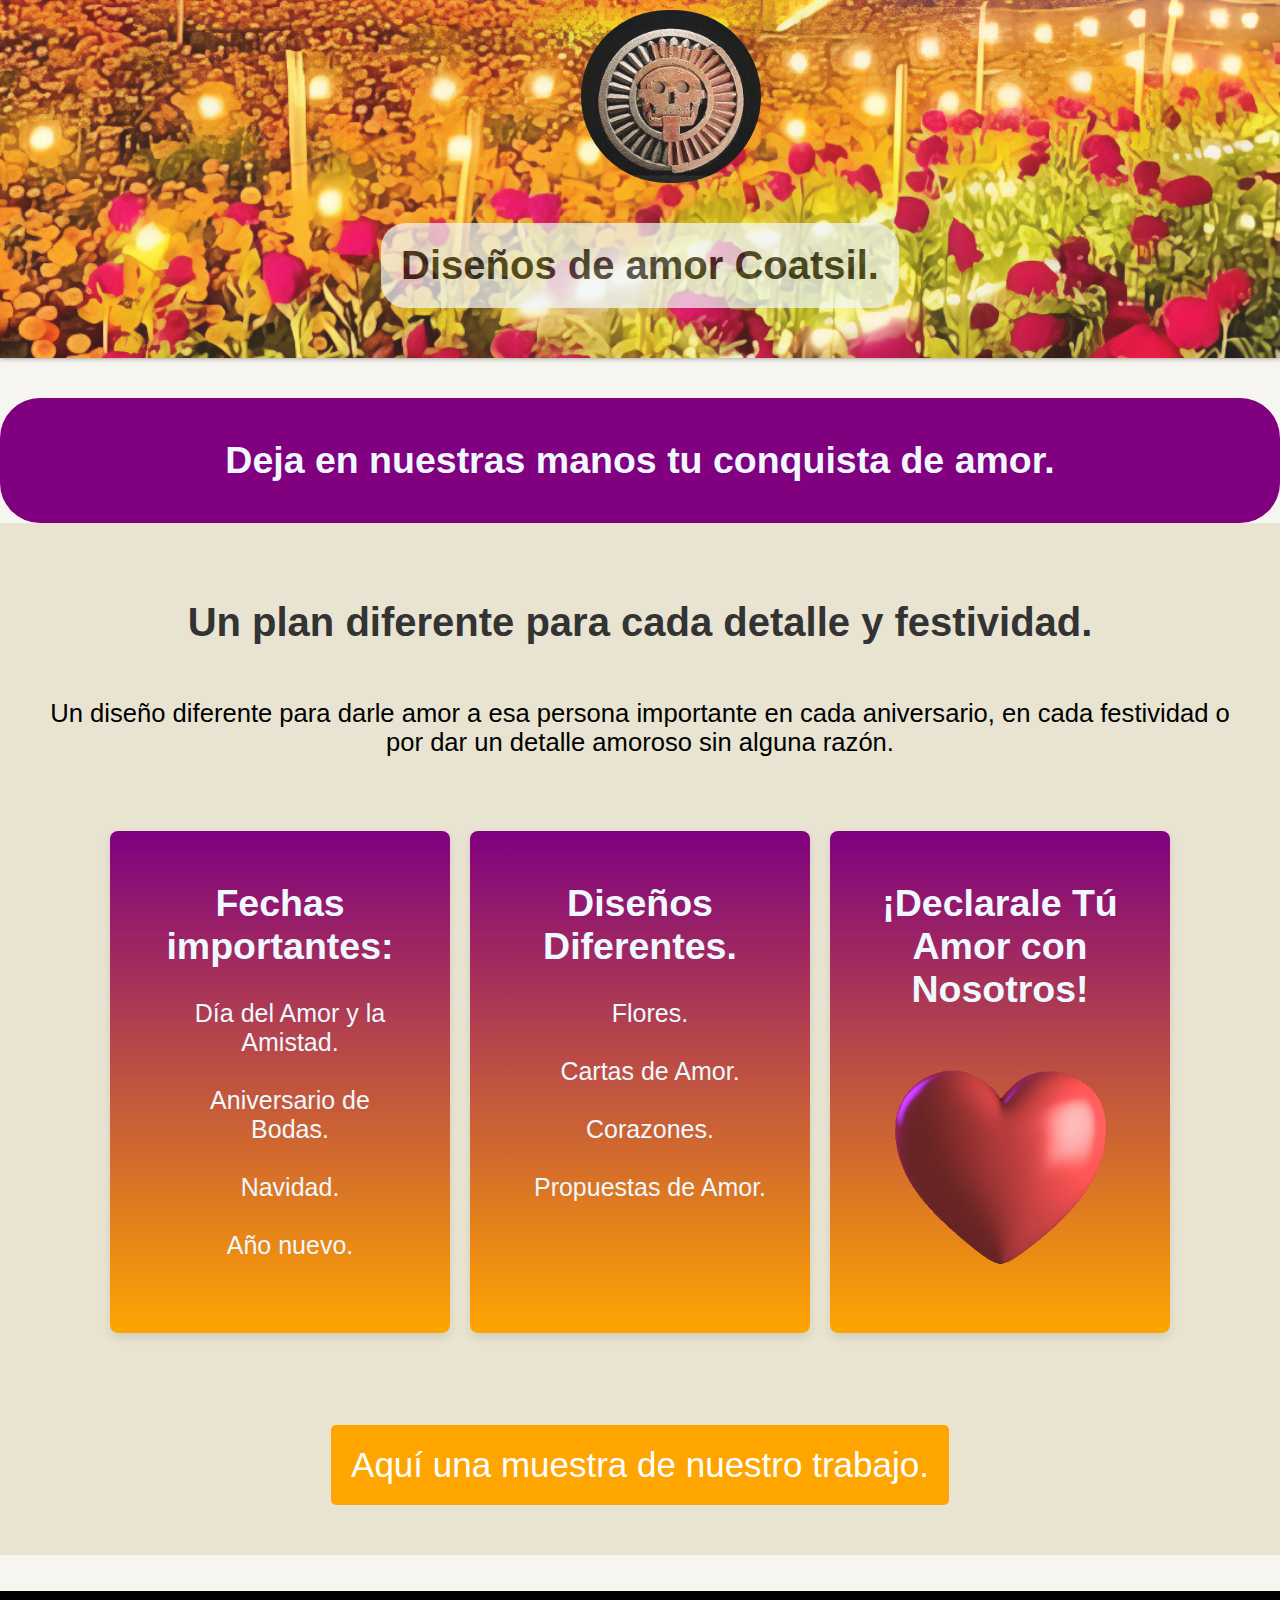
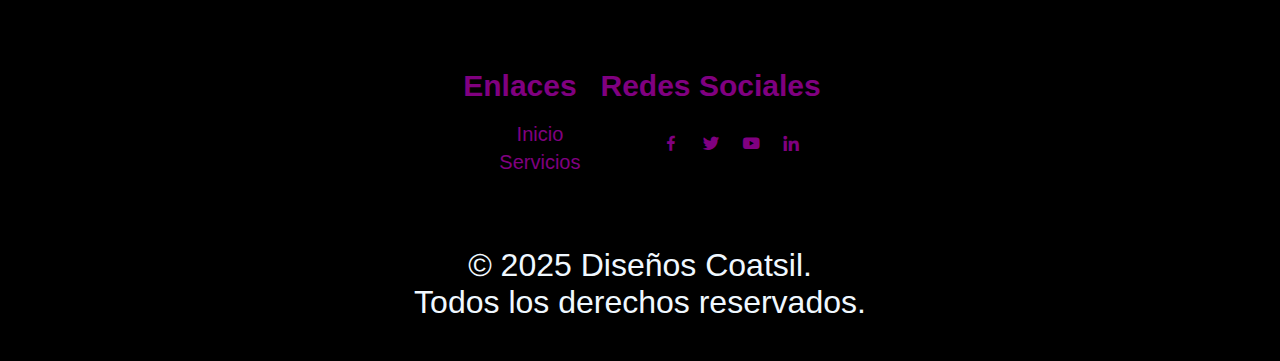
<file: index.html>
<!DOCTYPE html>
<html lang="es">

<head>
    <meta charset="UTF-8">
    <meta name="viewport" content="width=device-width, initial-scale=1.0">
    <link rel="stylesheet" href="styles.css">
    <link href='https://unpkg.com/boxicons@2.1.4/css/boxicons.min.css' rel='stylesheet'>
    <title>Publicidad Floral.</title>
</head>

<header>
    <section class="logo">
        <img src="Logo.jpeg" alt="Logo." width="180">
        <center>
            <h3>Diseños de amor Coatsil.</h3>
        </center>
    </section>
</header>

<nav class="nav">
    <center>
        <h2>Deja en nuestras manos tu conquista de amor.</h2>
    </center>
</nav>

<body>
    <div class="container">
        <h1>Un plan diferente para cada detalle y festividad.</h1><br>
        <p>Un diseño diferente para darle amor a esa persona importante en cada aniversario, en cada festividad o por
            dar un detalle amoroso sin alguna razón.</p>
        <br><br><br>
        <div class="cards">
            <div class="card">
                <h2>Fechas importantes:</h2>
                <ul class="ul">
                    <li>Día del Amor y la Amistad.</li> <br>
                    <li>Aniversario de Bodas.</li> <br>
                    <li>Navidad.</li> <br>
                    <li>Año nuevo.</li>
                </ul>
            </div>
            <div class="card">
                <h2>Diseños Diferentes.</h2>
                <ul class="ul">
                    <li>Flores.</li> <br>
                    <li>Cartas de Amor.</li> <br>
                    <li>Corazones.</li> <br>
                    <li>Propuestas de Amor.</li>
                </ul>
            </div>
            <div class="card">
                <h2>¡Declarale Tú Amor con Nosotros!</h2>
                <img src="corazon.gif" alt="Amor">
            </div>
        </div>
        <br><br><br><br>
        <a href="/Index/Flores/flores.html"><button class="learn-more">Aquí una muestra de nuestro trabajo.</button></a>
    </div>

    <script src="script.js"></script>

</body>

<br><br>

<footer class="footer"><br>
    <div class="container-footer">
        <div class="footer-links">
            <h2>Enlaces</h2>
            <ul>
                <li><a href="index.html">Inicio</a></li>
                <li><a href="#">Servicios</a></li>
            </ul>
        </div>
        <div class="footer-social">
            <h2>Redes Sociales</h2>
            <ul>
                <li><a href="https://www.facebook.com/?locale=es_LA"><i class='bx bxl-facebook'></i></a></li>
                <li><a href="https://x.com/?lang=es"><i class='bx bxl-twitter'></i></a></li>
                <li><a href="https://www.youtube.com/@Emmatematicas-pi7bh"><i class='bx bxl-youtube'></i></a></li>
                <li><a href="https://mx.linkedin.com/"><i class='bx bxl-linkedin'></i></a></li>
            </ul>
        </div>
    </div><br>
    <p>&copy; 2025 Diseños Coatsil. <br> Todos los derechos reservados.</p>
</footer>

</html>
</file>
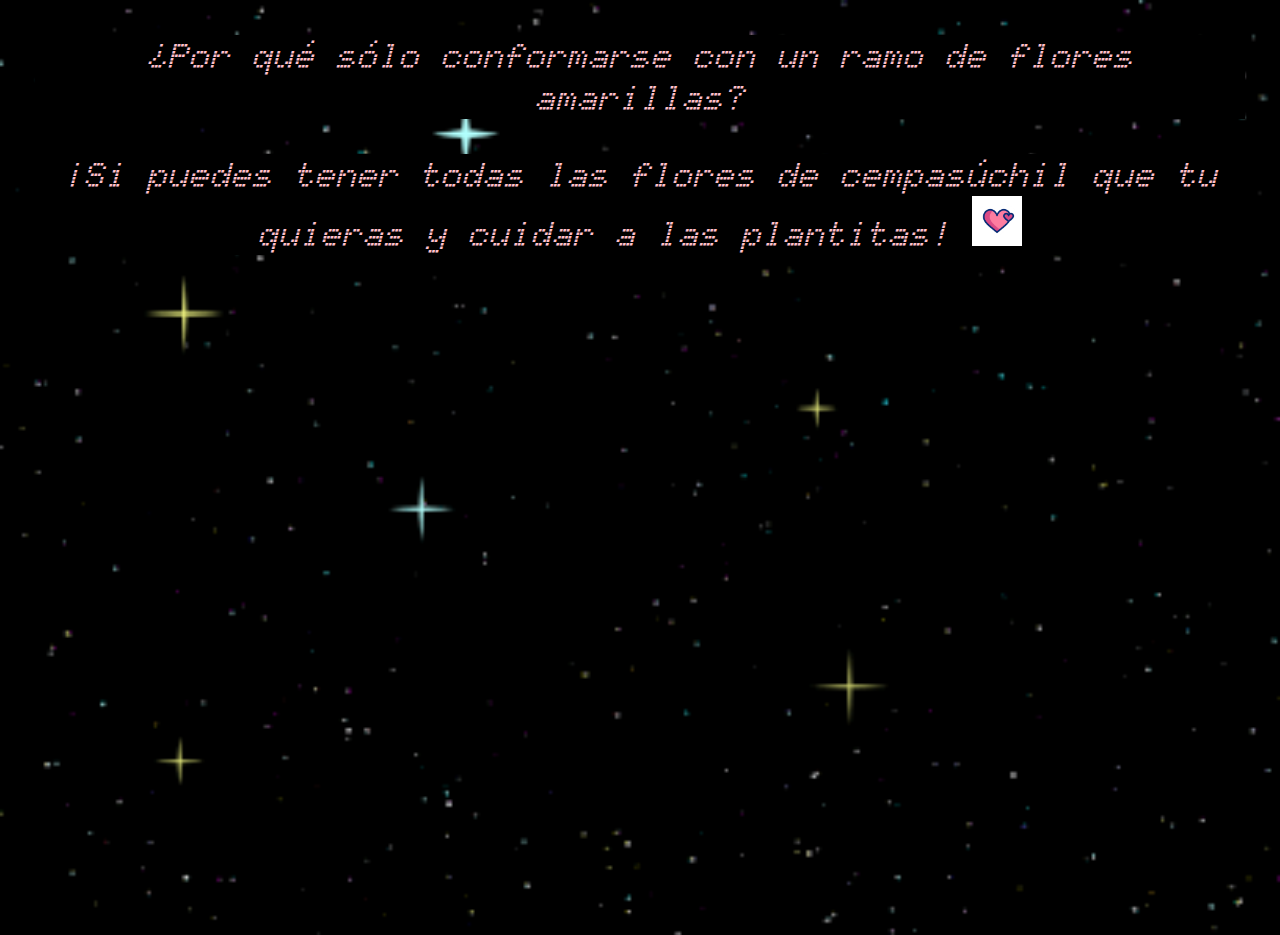
<file: Flores/flores.html>
<!DOCTYPE html>
<html lang="es">
<head>
    <meta charset="UTF-8">
    <meta name="viewport" content="width=device-width, initial-scale=1.0">
    <title>Flores Amarillas (mi versión).</title>
    <link rel="icon" href="Naranja.png">
    <link rel="stylesheet" href="estilo.css">
    <style>
        @import url('https://fonts.googleapis.com/css2?family=Doto:wght@100..900&display=swap');
        
        body {
            touch-action: manipulation; /* Mejora la respuesta táctil */
            overflow-x: hidden; /* Evita desplazamiento horizontal */
        }
        
        div {
            position: absolute;
            background-size: contain;
            background-repeat: no-repeat;
            background-image: var(--flower-img);
            pointer-events: none; /* Permite interacción con elementos debajo */
        }
        
        .doto {
            font-family: 'Doto', sans-serif;
        }
    </style>
</head>
<body>

<center>
    <h1 class="doto">¿Por qué sólo conformarse con un ramo de flores amarillas?</h1>
    <h1 class="doto">¡Si puedes tener todas las flores de cempasúchil que tu quieras y cuidar a las plantitas! 
    <img src="corazon.gif" alt="" width="50"></h1>
</center>

<script>
    const flowerImages = ['Naranja.png', 'Morada.png','Amarilla.png'];
    let currentFlowerIndex = 0;
    
    function createFlower(x, y) {
        const body = document.querySelector('body');
        const flores = document.createElement('div');
        
        flores.style.left = x + 'px';
        flores.style.top = y + 'px';
        
        const size = Math.random() * 40;
        flores.style.width = 20 + size + 'px';
        flores.style.height = 20 + size + 'px';
        
        const rotation = Math.random() * 360;
        flores.style.transform = `rotate(${rotation}deg)`;
        
        currentFlowerIndex = (currentFlowerIndex + 1) % flowerImages.length;
        flores.style.setProperty('--flower-img', `url(${flowerImages[currentFlowerIndex]})`);
        
        body.appendChild(flores);
        
        setTimeout(() => {
            flores.remove();
        }, 1000);
    }
    
    // Eventos de mouse
    document.addEventListener('mousemove', (e) => {
        createFlower(e.clientX, e.clientY);
    });
    
    // Eventos táctiles
    document.addEventListener('touchmove', (e) => {
        e.preventDefault(); // Previene el desplazamiento predeterminado
        const touch = e.touches[0];
        createFlower(touch.clientX, touch.clientY);
    }, { passive: false });
    
    // Evento para toques simples (opcional)
    document.addEventListener('touchstart', (e) => {
        const touch = e.touches[0];
        createFlower(touch.clientX, touch.clientY);
    });
</script>

</body>
</html>
</file>
<file: styles.css>
header {
    font-family: Verdana, sans-serif;
    background: url(gb.png);
    box-shadow: 0 0 5px rgba(0, 0, 0, 0.5);
    display: flex;
    flex-direction: column;
    align-items: center;
    min-height: 80px;
    padding: 10px 20px;
    position: relative;
    background-repeat: no-repeat;
    background-size: cover;
    opacity: .89;
}

.logo img {
    margin-left: 0;
    display: block;
    margin-right: auto;
    margin-left: auto;
    border-radius: 150px;
}
@media (min-width: 769px) {
    .logo img { margin-left: 200px; }
}

h3{
    color: black;
    font-size: 40px;
    background: aliceblue;
    border-radius: 25px;
    padding: 20px;
    opacity: .7;
}

.logo-nombre {
    font-size: .1em;
    color: white;
    margin: 10px 0;
}

.nav {
    margin-top: 40px;
    padding: 10px;
    font-weight: 80;
    color: aliceblue;
    background-color: purple;
    border-radius: 40px;
    font-size: 25px;
    text-align: center;
}

nav:hover{
    background-color: black;
    color: orange;
}

body {
    font-family: Arial, sans-serif;
    background-color: #f6f5f0;
    color: #333;
    margin: 0;
    padding: 0;
}

.container {
    text-align: center;
    padding: 50px;
    background-color: #e8e4d1;
}

.container p{
    color: black;
}

h1 {
    font-size: 2.5em;
    margin-bottom: 10px;
}

p {
    font-size: 1.6em;
    margin-bottom: 20px;
    color: aliceblue;
}

.ul li {
    list-style-type: none;
    margin-right: 20px;
}

.cards {
    display: flex;
    justify-content: center;
    gap: 20px;
    color: aliceblue;
}

.card {
    background: white;
    border-radius: 8px;
    padding: 20px;
    text-align: center;
    font-size: 25px;
    width: 300px;
    box-shadow: 0 4px 8px rgba(0, 0, 0, 0.1);
    transition: transform 0.2s;
    background: linear-gradient(purple, orange);
}

.card:hover {
    transform: scale(1.05);
}

.card img {
    border-radius: 50%;
    width: 250px;
    height: 250px;
    margin-bottom: 15px;
    box-shadow: 780px;
}

.learn-more {
    background-color: orange;
    color: white;
    border: none;
    padding: 20px;
    border-radius: 5px;
    cursor: pointer;
    font-size: 35px;
    margin-top: 20px;
}

.learn-more:hover {
    background-color: purple;
}

.footer {
    background-color: black;
    color: purple;
    padding: 20px;
    text-align: center;
    font-size: 20px;
    text-decoration: none;
    flex-direction: column;
}

.footer-links, .footer-social {
    margin: 10px;
}

.footer-links h2, .footer-social h3 {
    margin-bottom: 10px;
}

.footer-links ul, .footer-social ul {
    list-style: none;
}

.footer-links a, .footer-social a {
    color: purple;
    text-decoration: none;
    margin: 5px 0;
    display: block;
}

.footer-links a:hover, .footer-social a:hover {
    color: aliceblue;
}

.footer-social ul {
    display: flex;
    justify-content: center;
}

.footer-social li {
    margin: 0 10px;
}

.footer p {
    margin-top: 20px;
}

img {
    max-width: 100%;
    height: auto;
}

/* --- RESPONSIVE DESIGN --- */
@media (max-width: 768px) {
    .cards {
        flex-direction: column;
        align-items: center;
    }
    .card {
        width: 90%;
        font-size: 18px;
    }
    .container {
        padding: 20px;
    }
    h3, h1 {
        font-size: 1.5em;
    }
    .learn-more {
        font-size: 20px;
        padding: 12px;
    }
    header {
        padding: 5px;
    }
    .container-footer {
        flex-direction: column;
        align-items: center;
    }
}

/* Si .container-footer no tiene display:flex, agrégalo: */
.container-footer {
    display: flex;
    justify-content: center;
}
</file>
<file: Flores/estilo.css>
*{
    margin: 0;
    padding: 0;
    box-sizing: border-box;
}


.doto {
  margin: 35px;  
  font-family: "Doto", sans-serif;
  font-optical-sizing: auto;
  font-weight: 345px;
  font-style:oblique;
  font-variation-settings:
    "ROND" 0;
}

body{
    height: 100vh;
    background-image: url(cielo.gif);
    background-repeat: no-repeat;
    background-size: cover;
    overflow: hidden;
}

h1{
    background-color: black;
    color: pink;
    font-size: 35px;
    margin-top: 15px;
}


div{
    position: absolute;
    pointer-events: none;
    animation: fadeInOut 2s linear infinite;
    filter: drop-shadow(0 0 15px rgba(0,0,0,0.5));
}

.learn-more {
    background-color: orange;
    color: white;
    border: none;
    padding: 20px;
    border-radius: 5px;
    cursor: pointer;
    font-size: 25px;
    margin-top: 20px;
}

.learn-more:hover {
    background-color: purple;
}

div::before{
    content: "";
    position: absolute;
    width: 100%;
    height: 100%;
    background: var(--flower-img, url(Naranja.png)) no-repeat center center;
    background-size: contain;
    animation: move 2s linear infinite;
}

@keyframes fadeInOut {
    0%,100%{
        opacity: 0;
    }
    
    30%,70%{
        opacity: 1;
    }
}

@keyframes move {
    0%{
        transform: translate(0) rotate(0deg);
    }
    100%{
        transform: translate(300px) rotate(360deg);
    }
}
</file>
